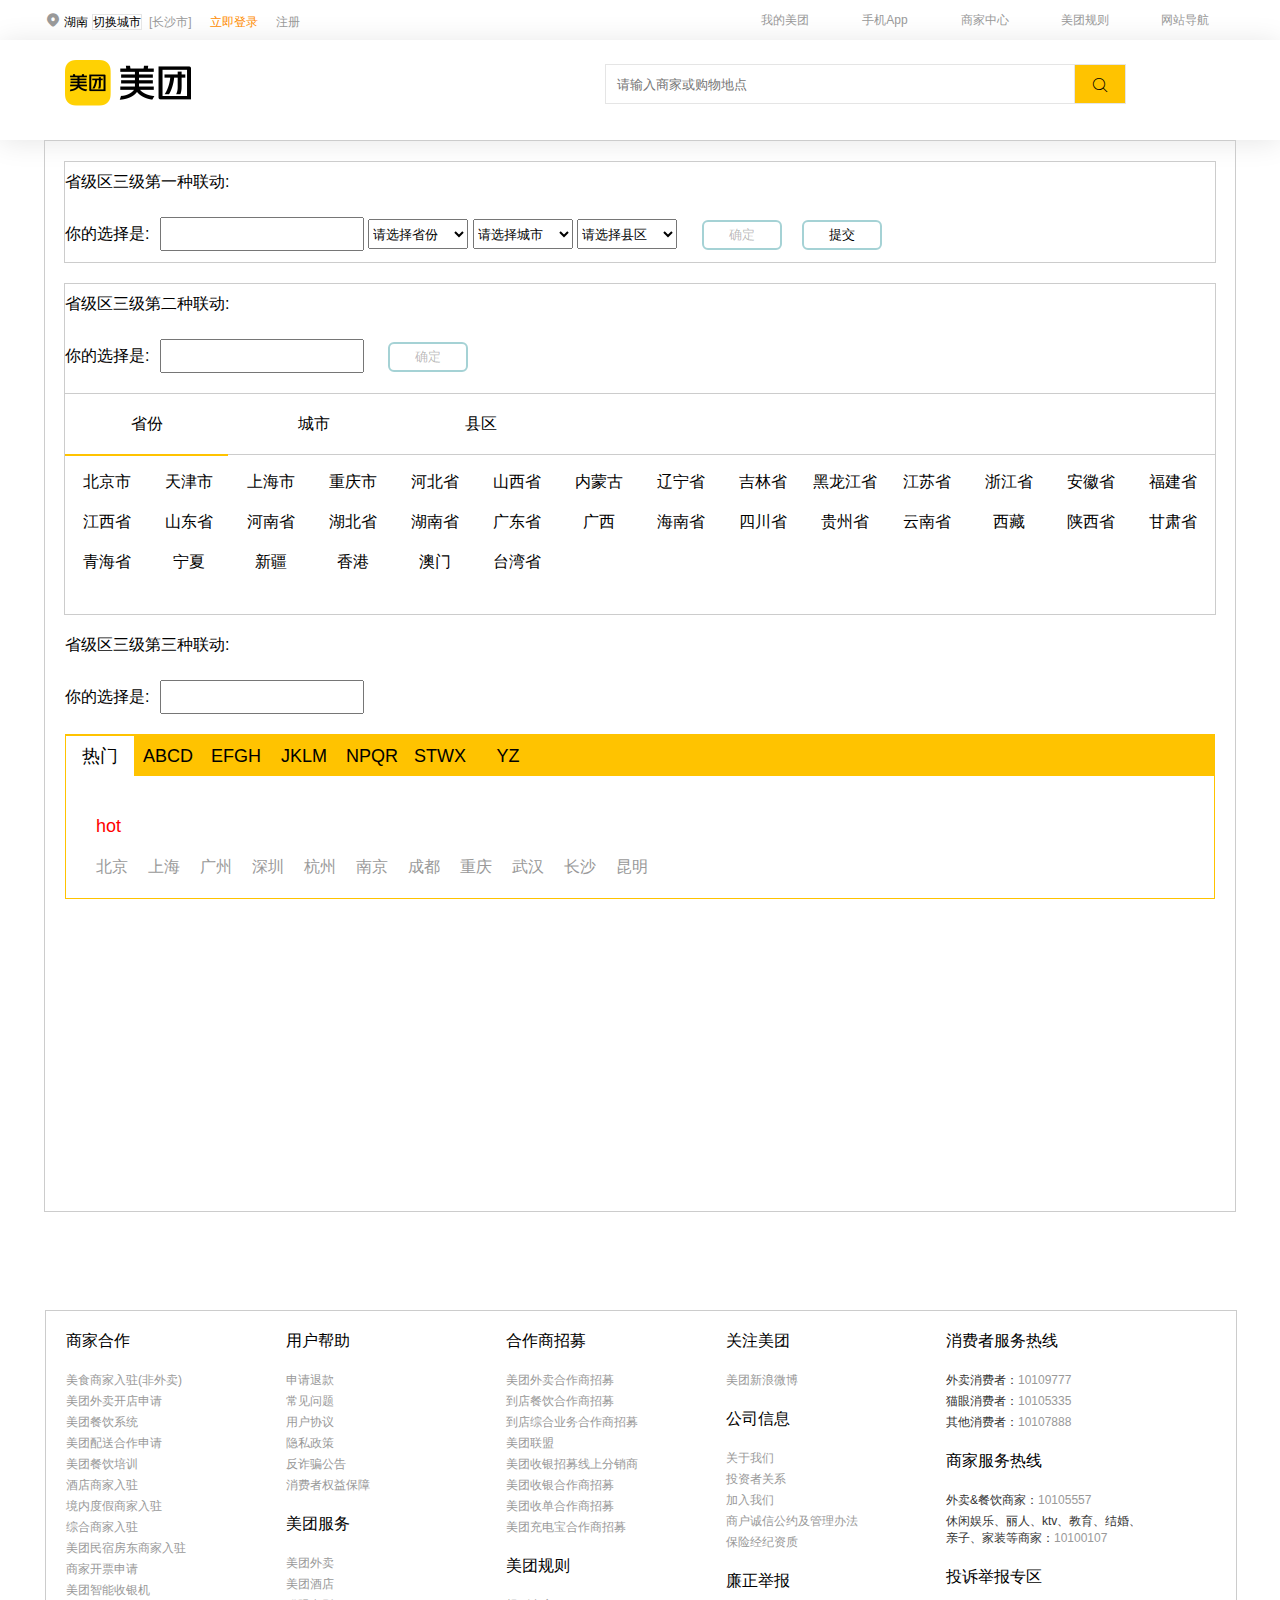
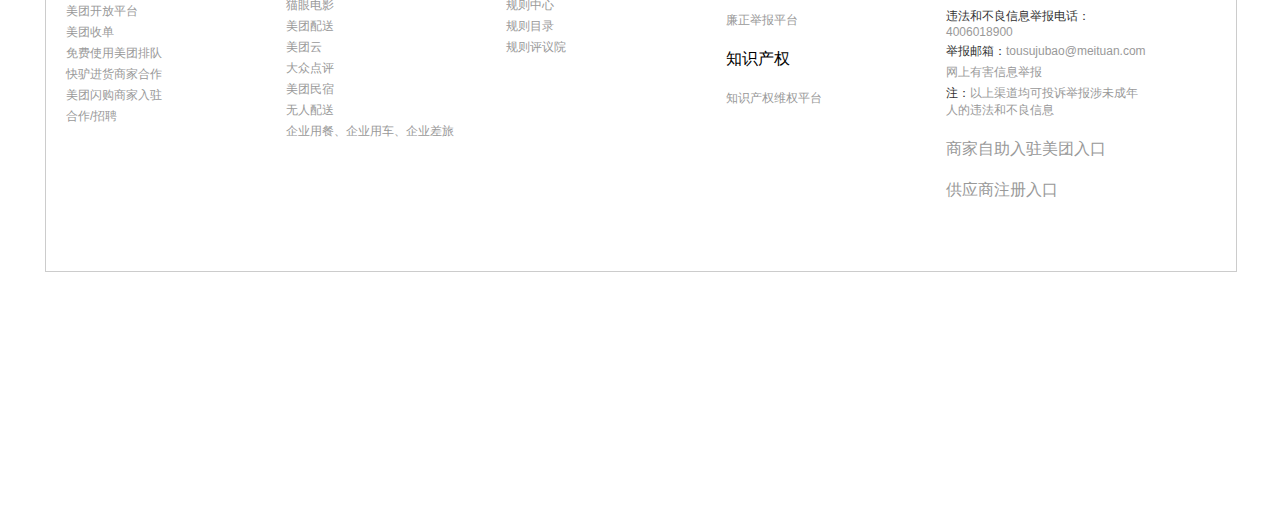
<file: city.html>
<!DOCTYPE html>
<html lang="en">
<head>
  <meta charset="UTF-8">
  <meta http-equiv="X-UA-Compatible" content="IE=edge">
  <meta name="viewport" content="width=device-width, initial-scale=1.0">
 <title>长沙美团网--长沙美食__酒店_团购_电影_吃喝玩乐</title>
 <meta name="keywords" content="长沙美团长沙美团网精选长沙美食餐厅,酒店预订,电影票,旅游景点,外卖订餐,长沙团购信息,您可查询商家评价店铺信息。长沙生活,下载美团官方APP ,吃喝玩乐1折起">
  <meta name="description" content="长沙美食">
<link rel="icon" type="image/icon" href="favicon.ico">

<link rel="stylesheet" href="css/city.css">
 <link rel="stylesheet" href="./css/base.css">
<link rel="stylesheet" href="./font/iconfont.css">





</head>
<body>
<!-- 导航栏 -->
<div class="nav">

	<div class="nav-center">
				 <div class="nav-center-left">
					 <span class="iconfont icon-xxx">&#xe8c4;</span>
					 <a href="javascript:;">湖南</a>
					 <a href="javascript:;">切换城市</a>
					 <a href="javascript:;">[长沙市]</a>
					 <a href="javascript:;">立即登录</a>
					 <a href="javascript:;">注册</a>
				 </div>
<div class="nav-cent-right">
	<ul id="dropdown">
	 <li><a href="javascript:;">网站导航</a>
		 <dl class="displaynone">
		 <dd>
				 <div>
						 酒店旅游
				 </div>
				 <span>国际机票</span>
				 <span>火车票</span>
				 <span>民宿</span>
				 <span>经济型酒店</span>
				 <span>主题酒店</span>
				 <span>商务酒店</span>
				 <span>公寓</span>
				 <span>豪华酒店</span>
				 <span>客栈</span>
				 <span>青年旅社</span>
				 <span>度假酒店</span>
				 <span>别墅</span>
				 <span>农家院</span>
		 </dd>
		 <dd>
				 <div>
						 吃美食
				 </div>
				 <span>烤鱼</span>
				 <span>特色小吃</span>
				 <span>烧烤</span>
				 <span>自助餐</span>
				 <span>火锅</span>
				 <span>代金券</span>
		 </dd>
		 <dd>
				 <div>
						 看电影
				 </div>	
				 <span>热映电影</span>
				 <span>热门影院</span>
				 <span>热映电影口碑</span>
				 <span>最受期待电影</span>
				 <span>国内票房榜</span>
				 <span>北美票房榜</span>
				 <span>电影排行榜</span>
		 </dd>
		 <dd>
				 <div>
						 手机应用
				 </div>
				 <span>
						 <img src="./images/meituan.png" alt="美团"/>
				 </span>
				 <span>
						 <img src="./images/waimai.png" alt="美团"/>
				 </span>
				 <span>
						 <img src="./images/162c3308d9622f6d9cfaa49e60be4dca8573.png" alt="美团"/>
				 </span>
				 <span>
						 <img src="./images/dianping.png" alt="美团"/>
				 </span>
				 <span>
						 <img src="./images/maoyan.png" alt="美团"/>
				 </span>
		 </dd>
 </dl>
	 </li>
	 
	 <li> <a href="javascript:;">美团规则</a>

		 <dl class="displaynone">
			 <dd>
					 <a href="#">规则中心</a>
			 </dd>
			 <dd>
					 <a href="#">规则目录</a>
			 </dd>
			 <dd>
					 <a href="#">规则评议院</a>
			 </dd>
	 </dl>
	 
	 </li>
	 
	 <li>  <a href="javascript:;">商家中心</a>
		 <dl class="displaynone">
			 <dd>
					 <a href="#">美团餐饮商户中心</a>
			 </dd>
			 <dd>
					 <a href="#">登录商家中心</a>
			 </dd>
			 <dd>
					 <a href="#">美团智能收银</a>
			 </dd>
			 <dd>
					 <a href="#">我想合作</a>
			 </dd>
			 <dd>
					 <a href="#">手机免费开店</a>
			 </dd>
			 <dd>
					 <a href="#">到店综合业务招募</a>
			 </dd>
			 <dd>
					 <a href="#">餐饮合作社招募</a>
			 </dd>
			 <dd>
					 <a href="#">商家申请开票</a>
			 </dd>
			 <dd>
					 <a href="#">免费合作美团排队</a>
			 </dd>
	 </dl>
	 </li>
	 <li>  <a href="javascript:;">手机App</a></li>
		
		<li> <a href="javascript:;">我的美团</a>
		 <dl class="displaynone">
			 <dd> <a href="javascript:;">我的订单</a></dd>
			 <dd> <a href="javascript:;">我的收藏</a></dd>
			 <dd> <a href="javascript:;">抵用卷</a></dd>
			 <dd> <a href="javascript:;">账号设置</a></dd> 
		 </dl>
		 
	 </li>
	
	</ul>
</div>
			 </div>
</div>
<!-- 头部搜索框 -->
<div class="header">
  <div class="header-center T8">
   <div class="header-center-left">
      <h1>
       <a href="index.html"><img src="./images/logo.png" alt="" title="美团购物"></a>
      </h1>
      
    </div>
   <div class="header-center-center">
     
       <input type="text"  placeholder="&nbsp&nbsp&nbsp请输入商家或购物地点" >
       <div>
       <span class="iconfont icon-xxx">&#xe651;</span>
       </div>
   
   </div>
  </div>
</div>

<!-- 城市选区 -->
 <div class="city">
      <div class="city-center T8">
           <div class="citybox1">
             <span>省级区三级第一种联动:</span>
             你的选择是: <input type="text" id="addr-show"> 
                  <!--省份选择-->
									<select id="prov" onchange="showCity(this)">
										<option value="">请选择省份</option>
								</select>
                   <select name="" id="city" onchange="showCountry(this)"><option>请选择城市</option></select> 
                   <select name="" id="country" onchange="selecCountry(this)"><option>请选择县区</option></select>
                   <button id="met1"  onClick="showAddr()">确定</button><button id="cityto">提交</button>
           </div>
           <div class="citybox2">
            <span>省级区三级第二种联动:</span>
            你的选择是: <input type="text" id="addr-show02"> 
                  <button class="met2">确定</button>
                  <ul id="title-wrap">
										<li value="0">省份</li>
                    <li value="1">城市</li>
                    <li value="2">县区</li>
									</ul>
                  
									<div id="show-panel">
                    <ul id="addr-wrap">
                    </ul>
                </div>
          </div>
          <div class="citybox3">
            <span>省级区三级第三种联动:</span>
           <label for="">你的选择是:</label> <input type="text"  id="addr-show03"> 
           <div id="data-wrap">
						<ul id="data-order">
								<li value='0'>热门</li>
								<li value='1'>ABCD</li>
								<li value='2'>EFGH</li>
								<li value='3'>JKLM</li>
								<li value='4'>NPQR</li>
								<li value='5'>STWX</li>
								<li value='6'>YZ</li>
						</ul>
						<div id="data-show">
								
						</div>
				</div>
          </div>
      </div>
 </div>

 <div class="foot">
	<div class="foot-center T8">
		<div class="foot-center-top">
			 
						 
						<div class="footer-column"><dl><dt>商家合作</dt><dd><a rel="nofollow" href="https://ecom.meituan.com/bizsettle/settle?utm_source=mt_C_my" target="_blank">美食商家入驻(非外卖)</a></dd><dd><a href="https://kd.meituan.com/" target="_blank">美团外卖开店申请</a></dd><dd><a href="https://rms.meituan.com" target="_blank">美团餐饮系统</a></dd><dd><a rel="nofollow" href="http://page.peisong.meituan.com/apply/join" target="_blank">美团配送合作申请</a></dd><dd><a href="https://xue.meituan.com/?from=mtpc" target="_blank">美团餐饮培训</a></dd><dd><a rel="nofollow" href="https://ruzhu.meituan.com/settle/hotel/propaganda.html" target="_blank">酒店商家入驻</a></dd><dd><a rel="nofollow" href="https://ruzhu.meituan.com/settle/trip/pc.html" target="_blank">境内度假商家入驻</a></dd><dd><a rel="nofollow" href="https://e.dianping.com/claimcpc/page/index?source=mt" target="_blank">综合商家入驻</a></dd><dd><a rel="nofollow" href="https://minsu.meituan.com/about/" target="_blank" class="link-instanted">美团民宿房东商家入驻</a></dd><dd><a href="http://pc.meituan.com/?activity_code=mtpcdb" target="_blank">商家开票申请</a></dd><dd><a rel="nofollow" href="https://h5.youzan.com/v2/feature/nALm22bkFF?dc_ps=2039811416638097413.200001" target="_blank">美团智能收银机</a></dd><dd><a rel="nofollow" href="https://developer.meituan.com/?from=mtpcsw" target="_blank">美团开放平台</a></dd><dd><a rel="nofollow" href="https://recommend-zc.meituan.com/opportunity?channel=1" target="_blank">美团收单</a></dd><dd><a rel="nofollow" href="https://paidui.meituan.com/?activity_code=167_00038050" target="_blank">免费使用美团排队</a></dd><dd><a rel="nofollow" href="https://i.meituan.com/awp/hfe/block/6c4bec785dce/11188/index.html" target="_blank">快驴进货商家合作</a></dd><dd><a rel="nofollow" href="https://shangou.meituan.com/joinin" target="_blank" class="link-instanted">美团闪购商家入驻</a><div></div></dd><dd><a rel="nofollow" href="https://123.meituan.com?source=mtwpc" target="_blank">合作/招聘</a></dd></dl></div>
					
			<div class="footer-column"><dl><dt>用户帮助</dt><dd><a rel="nofollow" href="http://www.meituan.com/help/selfservice" target="_blank">申请退款</a></dd><dd><a rel="nofollow" href="http://www.meituan.com/help/faq" target="_blank">常见问题</a></dd><dd><a rel="nofollow" href="https://rules-center.meituan.com/rules-detail/4" target="_blank">用户协议</a></dd><dd><a rel="nofollow" href="https://rules-center.meituan.com/rules-detail/2" target="_blank" class="link-instanted">隐私政策</a></dd><dd><a rel="nofollow" href="http://www.meituan.com/about/anticheat" target="_blank">反诈骗公告</a></dd><dd><a rel="nofollow" href="https://rules-center.meituan.com/customer-rights" target="_blank" class="link-instanted">消费者权益保障</a></dd></dl><dl><dt>美团服务</dt><dd><a href="http://waimai.meituan.com/" target="_blank">美团外卖</a></dd><dd><a href="http://hotel.meituan.com/" target="_blank">美团酒店</a></dd><dd><a href="http://maoyan.com/" target="_blank">猫眼电影</a></dd><dd><a href="https://peisong.meituan.com/" target="_blank">美团配送</a></dd><dd><a href="https://www.mtyun.com/" target="_blank">美团云</a></dd><dd><a href="http://www.dianping.com/" target="_blank">大众点评</a></dd><dd><a href="https://minsu.meituan.com/" target="_blank">美团民宿</a></dd><dd><a href="https://mad.meituan.com" target="_blank" class="link-instanted">无人配送</a></dd><dd><a href="https://em.meituan.com/#/" target="_blank">企业用餐、企业用车、企业差旅</a></dd></dl></div>
<div class="footer-column"><dl><dt>合作商招募</dt><dd><a rel="nofollow" href="https://mfe.waimai.meituan.com/mfepro/client-h5/#/login" target="_blank">美团外卖合作商招募</a></dd><dd><a rel="nofollow" href="https://daili.meituan.com/?comeFrom=mtwebBusinesscoopd" target="_blank">到店餐饮合作商招募</a></dd><dd><a rel="nofollow" href="https://daili.meituan.com/dz-zhaoshang" target="_blank" class="link-instanted">到店综合业务合作商招募</a></dd><dd><a rel="nofollow" href="http://union.meituan.com/" target="_blank">美团联盟</a></dd><dd><a rel="nofollow" href="https://wenjuan.meituan.com/survey/4332711" target="_blank" class="link-instanted">美团收银招募线上分销商</a></dd><dd><a rel="nofollow" href="https://agent.meituan.com/zhaoshang?partnerSource=3" target="_blank">美团收银合作商招募</a></dd><dd><a rel="nofollow" href="https://zf.meituan.com?partnerSource=3" target="_blank">美团收单合作商招募</a></dd><dd><a rel="nofollow" href="https://i.meituan.com/awp/hfe/block/index.html?cube_h=2b7f0b4afbea&amp;cube_i=97656" target="_blank">美团充电宝合作商招募</a></dd></dl><dl><dt>美团规则</dt><dd><a rel="nofollow" href="https://rules-center.meituan.com/" target="_blank">规则中心</a></dd><dd><a rel="nofollow" href="https://rules-center.meituan.com/rules" target="_blank">规则目录</a></dd><dd><a rel="nofollow" href="https://rules-center.meituan.com/advices" target="_blank">规则评议院</a></dd></dl></div>
	<div class="footer-column"><dl><dt>关注美团</dt><dd><a rel="nofollow" href="http://weibo.com/meituan" target="_blank">美团新浪微博</a></dd></dl><dl><dt>公司信息</dt><dd><a rel="nofollow" href="https://about.meituan.com/" target="_blank">关于我们</a></dd><dd><a rel="nofollow" href="https://about.meituan.com/investor.html" target="_blank">投资者关系</a></dd><dd><a rel="nofollow" href="http://zhaopin.meituan.com/" target="_blank">加入我们</a></dd><dd><a rel="nofollow" href="https://dpapp-appeal.meituan.com/#/shopCreditRegulationPC" target="_blank">商户诚信公约及管理办法</a></dd><dd><a rel="nofollow" href="https://i.meituan.com/awp/ffe/insurance-website/index.html#/" target="_blank">保险经纪资质</a></dd></dl><dl><dt>廉正举报</dt><dd><a rel="nofollow" href="https://jubao.meituan.com/app/home?source=1" target="_self">廉正举报平台</a></dd></dl><dl><dt>知识产权</dt><dd><a rel="nofollow" href="https://ipr.meituan.com?source=1" target="_blank">知识产权维权平台</a></dd></dl></div>
	<div class="footer-column"><dl><dt>消费者服务热线</dt><dd>外卖消费者：<a rel="nofollow" href="tel:10109777" target="_blank">10109777</a></dd><dd>猫眼消费者：<a rel="nofollow" href="tel:10105335" target="_blank">10105335</a></dd><dd>其他消费者：<a rel="nofollow" href="tel:10107888" target="_blank">10107888</a></dd></dl><dl><dt>商家服务热线</dt><dd>外卖&amp;餐饮商家：<a rel="nofollow" href="tel:10105557" target="_blank">10105557</a></dd><dd>休闲娱乐、丽人、ktv、教育、结婚、亲子、家装等商家：<a rel="nofollow" href="tel:10100107" target="_blank">10100107</a></dd></dl><dl><dt>投诉举报专区</dt><dd>违法和不良信息举报电话：<a rel="nofollow" href="tel:4006018900" target="_blank">4006018900</a></dd><dd>举报邮箱：<a rel="nofollow" href="mailto:tousujubao@meituan.com" target="_self">tousujubao@meituan.com</a></dd><dd><a rel="nofollow" href="https://www.12377.cn/" target="_blank">网上有害信息举报</a></dd><dd>注：<a rel="nofollow" href="" target="">以上渠道均可投诉举报涉未成年人的违法和不良信息</a></dd></dl><dl><dt><a rel="nofollow" href="https://ecom.meituan.com/bizsettle/settle/merchantsSettle" target="_blank" class="link-instanted">商家自助入驻美团入口</a></dt></dl><dl><dt><a rel="nofollow" href="https://isp.meituan.com/signup" target="_blank">供应商注册入口</a></dt></dl></div>
		
		</div>
	

	 
</div>
	
	
	</div>

 <script type="text/javascript">
	//将获取到的城市列表添加到页面中
	//获取cityto节点
	var cityto = document.getElementById('cityto');
	var addrshow = document.getElementById('addr-show');
	
	cityto.onclick=function(){
			//判断addrshow的值是不是空
			if(addrshow.value==""){ 
					alert('请先选择城市信息');
			}else{  
					//跳转页面
					window.location.href = "./index.html?city="+addrshow.value;
			}
	}
</script>
 
<script src="js/city.js"></script>

<script src="js/city02.js"></script>
<script src="js/test.js"></script>
<script src="js/test02.js"></script>
<script src="js/test03.js"></script>
</body>

  
  </html>
</file>
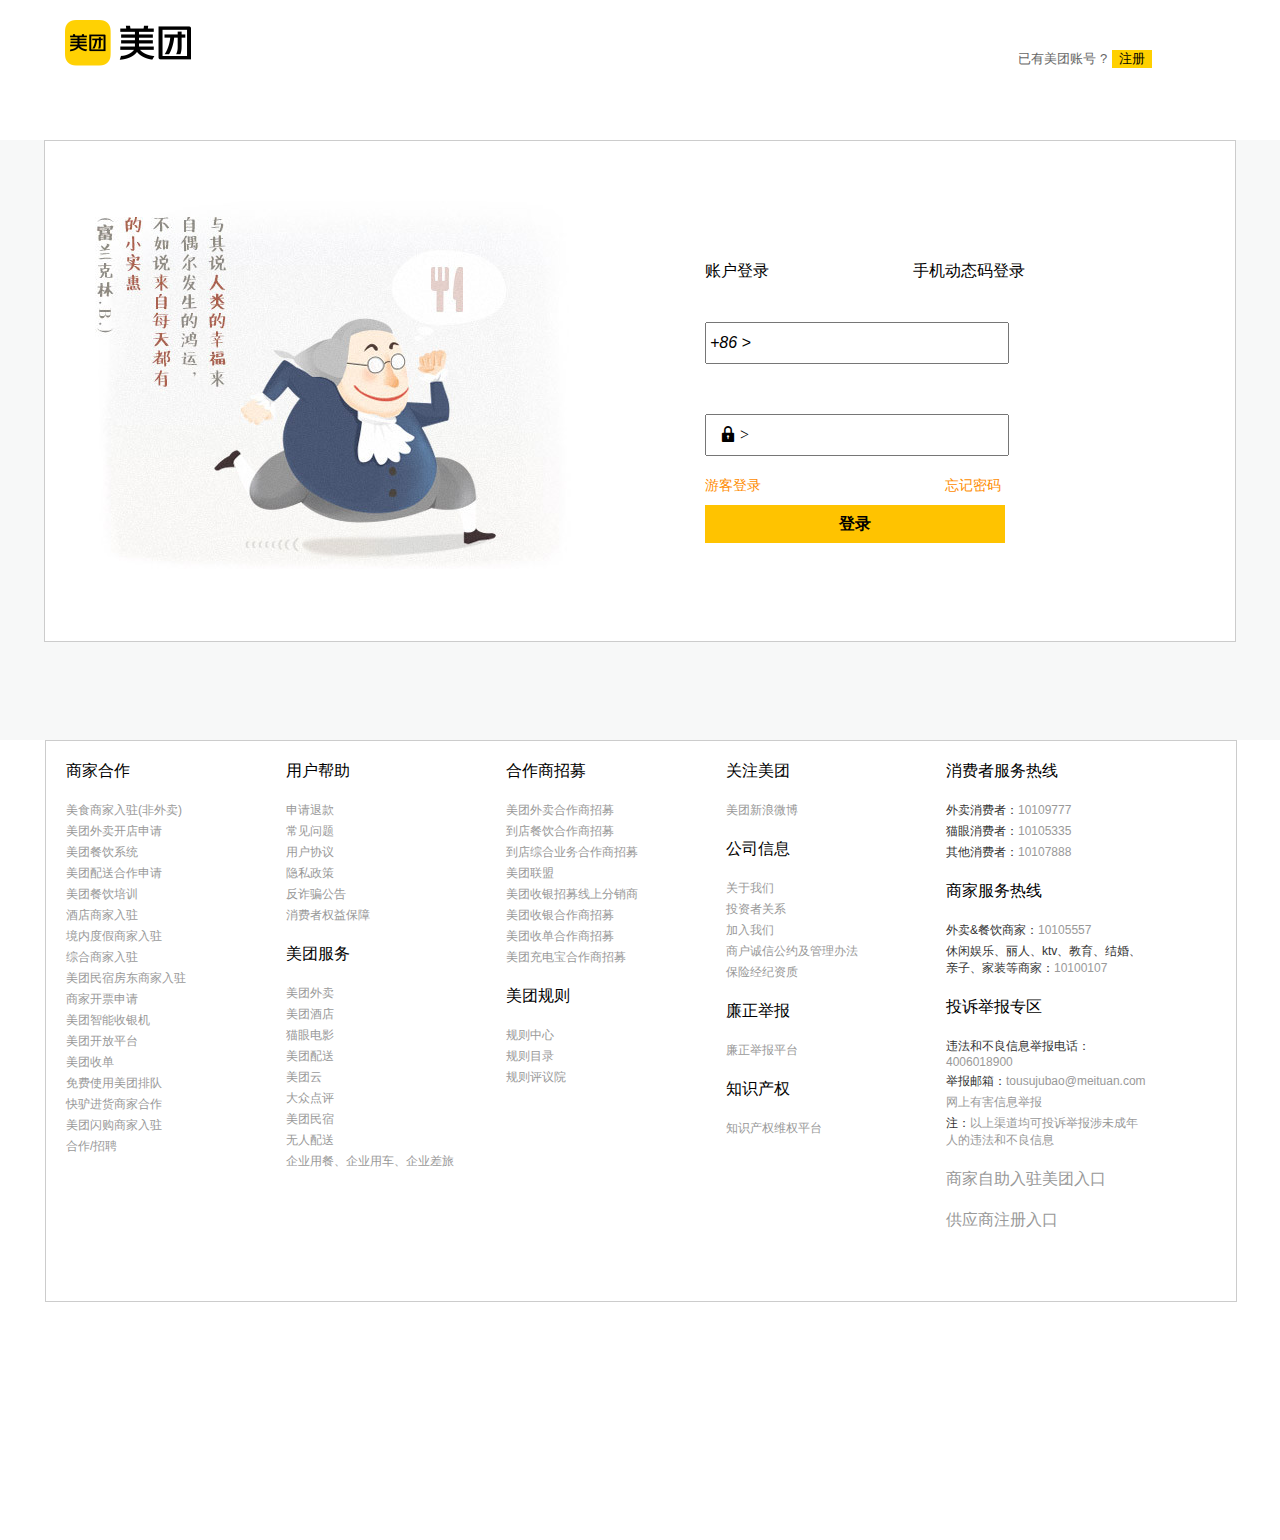
<file: login.html>
<!DOCTYPE html>
<html lang="en">
<head>
  <meta charset="UTF-8">
  <meta http-equiv="X-UA-Compatible" content="IE=edge">
  <meta name="viewport" content="width=device-width, initial-scale=1.0">
 <title>长沙美团网--长沙美食__酒店_团购_电影_吃喝玩乐</title>
 <meta name="keywords" content="长沙美团长沙美团网精选长沙美食餐厅,酒店预订,电影票,旅游景点,外卖订餐,长沙团购信息,您可查询商家评价店铺信息。长沙生活,下载美团官方APP ,吃喝玩乐1折起">
  <meta name="description" content="长沙美食">
 <link rel="stylesheet" href="font4/iconfont.css">
 <link rel="stylesheet" href="font3/iconfont.css">
 <link rel="stylesheet" href="./css/base.css">
 
<link rel="stylesheet" href="./css/login.css">
<script src="js/login.js"></script>




</head>


<body>

     <!-- 搜索栏 -->

    <div class="header">
      
      <div class="header-center T8">
       <div class="header-center-left">
          <h1>
           <a href="index.html"><img src="./images/logo.png" alt="" title="美团购物"></a>
          </h1>
          
        </div>
       <div class="header-center-center">
         <div>
          <span style="color:#666">已有美团账号 ?</span>
          <span style="background-color:#FFD000;"> <a href="./register.html" style="color:#000">注册</a> </span>
         </div>
        
       
       </div>
      </div>
    </div>
     <!-- 注册栏  -->
   <div class="main">
       <div class="main-center T8">
              <div class="main-left">

              
              </div>
              <div class="main-right">
                <div class="mr-top"><span>账户登录</span>
                  <span>手机动态码登录</span></div>
               
                  <div class="mr-main">

                    <i>+86 ></i>
                 
                  <input type="text" id="username">
                  <span class="display-none">
                    请输入注册过的手机号码
                  </span>
                 
                
                  <i class="iconfont icon-xxx">&#xe617; ></i>
                  <input type="text" id="MyPassword">
                  <span class="display-none">
                    请输入注册过的手机号码
                  </span>
                 

                 </div>
                 <a href="./index.html" class="a1">游客登录</a>
                 <a href="#" class="a2">忘记密码</a>
                 
                 <div class="mr-bottom" style="font-weight:700">登录</div>
                  
              </div>
       </div>
   </div>
  <!-- 底部 -->
   <div class="foot">
    <div class="foot-center T8">
      <div class="foot-center-top">
         
               
              <div class="footer-column"><dl><dt>商家合作</dt><dd><a rel="nofollow" href="https://ecom.meituan.com/bizsettle/settle?utm_source=mt_C_my" target="_blank">美食商家入驻(非外卖)</a></dd><dd><a href="https://kd.meituan.com/" target="_blank">美团外卖开店申请</a></dd><dd><a href="https://rms.meituan.com" target="_blank">美团餐饮系统</a></dd><dd><a rel="nofollow" href="http://page.peisong.meituan.com/apply/join" target="_blank">美团配送合作申请</a></dd><dd><a href="https://xue.meituan.com/?from=mtpc" target="_blank">美团餐饮培训</a></dd><dd><a rel="nofollow" href="https://ruzhu.meituan.com/settle/hotel/propaganda.html" target="_blank">酒店商家入驻</a></dd><dd><a rel="nofollow" href="https://ruzhu.meituan.com/settle/trip/pc.html" target="_blank">境内度假商家入驻</a></dd><dd><a rel="nofollow" href="https://e.dianping.com/claimcpc/page/index?source=mt" target="_blank">综合商家入驻</a></dd><dd><a rel="nofollow" href="https://minsu.meituan.com/about/" target="_blank" class="link-instanted">美团民宿房东商家入驻</a></dd><dd><a href="http://pc.meituan.com/?activity_code=mtpcdb" target="_blank">商家开票申请</a></dd><dd><a rel="nofollow" href="https://h5.youzan.com/v2/feature/nALm22bkFF?dc_ps=2039811416638097413.200001" target="_blank">美团智能收银机</a></dd><dd><a rel="nofollow" href="https://developer.meituan.com/?from=mtpcsw" target="_blank">美团开放平台</a></dd><dd><a rel="nofollow" href="https://recommend-zc.meituan.com/opportunity?channel=1" target="_blank">美团收单</a></dd><dd><a rel="nofollow" href="https://paidui.meituan.com/?activity_code=167_00038050" target="_blank">免费使用美团排队</a></dd><dd><a rel="nofollow" href="https://i.meituan.com/awp/hfe/block/6c4bec785dce/11188/index.html" target="_blank">快驴进货商家合作</a></dd><dd><a rel="nofollow" href="https://shangou.meituan.com/joinin" target="_blank" class="link-instanted">美团闪购商家入驻</a><div></div></dd><dd><a rel="nofollow" href="https://123.meituan.com?source=mtwpc" target="_blank">合作/招聘</a></dd></dl></div>
            
        <div class="footer-column"><dl><dt>用户帮助</dt><dd><a rel="nofollow" href="http://www.meituan.com/help/selfservice" target="_blank">申请退款</a></dd><dd><a rel="nofollow" href="http://www.meituan.com/help/faq" target="_blank">常见问题</a></dd><dd><a rel="nofollow" href="https://rules-center.meituan.com/rules-detail/4" target="_blank">用户协议</a></dd><dd><a rel="nofollow" href="https://rules-center.meituan.com/rules-detail/2" target="_blank" class="link-instanted">隐私政策</a></dd><dd><a rel="nofollow" href="http://www.meituan.com/about/anticheat" target="_blank">反诈骗公告</a></dd><dd><a rel="nofollow" href="https://rules-center.meituan.com/customer-rights" target="_blank" class="link-instanted">消费者权益保障</a></dd></dl><dl><dt>美团服务</dt><dd><a href="http://waimai.meituan.com/" target="_blank">美团外卖</a></dd><dd><a href="http://hotel.meituan.com/" target="_blank">美团酒店</a></dd><dd><a href="http://maoyan.com/" target="_blank">猫眼电影</a></dd><dd><a href="https://peisong.meituan.com/" target="_blank">美团配送</a></dd><dd><a href="https://www.mtyun.com/" target="_blank">美团云</a></dd><dd><a href="http://www.dianping.com/" target="_blank">大众点评</a></dd><dd><a href="https://minsu.meituan.com/" target="_blank">美团民宿</a></dd><dd><a href="https://mad.meituan.com" target="_blank" class="link-instanted">无人配送</a></dd><dd><a href="https://em.meituan.com/#/" target="_blank">企业用餐、企业用车、企业差旅</a></dd></dl></div>
  <div class="footer-column"><dl><dt>合作商招募</dt><dd><a rel="nofollow" href="https://mfe.waimai.meituan.com/mfepro/client-h5/#/login" target="_blank">美团外卖合作商招募</a></dd><dd><a rel="nofollow" href="https://daili.meituan.com/?comeFrom=mtwebBusinesscoopd" target="_blank">到店餐饮合作商招募</a></dd><dd><a rel="nofollow" href="https://daili.meituan.com/dz-zhaoshang" target="_blank" class="link-instanted">到店综合业务合作商招募</a></dd><dd><a rel="nofollow" href="http://union.meituan.com/" target="_blank">美团联盟</a></dd><dd><a rel="nofollow" href="https://wenjuan.meituan.com/survey/4332711" target="_blank" class="link-instanted">美团收银招募线上分销商</a></dd><dd><a rel="nofollow" href="https://agent.meituan.com/zhaoshang?partnerSource=3" target="_blank">美团收银合作商招募</a></dd><dd><a rel="nofollow" href="https://zf.meituan.com?partnerSource=3" target="_blank">美团收单合作商招募</a></dd><dd><a rel="nofollow" href="https://i.meituan.com/awp/hfe/block/index.html?cube_h=2b7f0b4afbea&amp;cube_i=97656" target="_blank">美团充电宝合作商招募</a></dd></dl><dl><dt>美团规则</dt><dd><a rel="nofollow" href="https://rules-center.meituan.com/" target="_blank">规则中心</a></dd><dd><a rel="nofollow" href="https://rules-center.meituan.com/rules" target="_blank">规则目录</a></dd><dd><a rel="nofollow" href="https://rules-center.meituan.com/advices" target="_blank">规则评议院</a></dd></dl></div>
    <div class="footer-column"><dl><dt>关注美团</dt><dd><a rel="nofollow" href="http://weibo.com/meituan" target="_blank">美团新浪微博</a></dd></dl><dl><dt>公司信息</dt><dd><a rel="nofollow" href="https://about.meituan.com/" target="_blank">关于我们</a></dd><dd><a rel="nofollow" href="https://about.meituan.com/investor.html" target="_blank">投资者关系</a></dd><dd><a rel="nofollow" href="http://zhaopin.meituan.com/" target="_blank">加入我们</a></dd><dd><a rel="nofollow" href="https://dpapp-appeal.meituan.com/#/shopCreditRegulationPC" target="_blank">商户诚信公约及管理办法</a></dd><dd><a rel="nofollow" href="https://i.meituan.com/awp/ffe/insurance-website/index.html#/" target="_blank">保险经纪资质</a></dd></dl><dl><dt>廉正举报</dt><dd><a rel="nofollow" href="https://jubao.meituan.com/app/home?source=1" target="_self">廉正举报平台</a></dd></dl><dl><dt>知识产权</dt><dd><a rel="nofollow" href="https://ipr.meituan.com?source=1" target="_blank">知识产权维权平台</a></dd></dl></div>
    <div class="footer-column"><dl><dt>消费者服务热线</dt><dd>外卖消费者：<a rel="nofollow" href="tel:10109777" target="_blank">10109777</a></dd><dd>猫眼消费者：<a rel="nofollow" href="tel:10105335" target="_blank">10105335</a></dd><dd>其他消费者：<a rel="nofollow" href="tel:10107888" target="_blank">10107888</a></dd></dl><dl><dt>商家服务热线</dt><dd>外卖&amp;餐饮商家：<a rel="nofollow" href="tel:10105557" target="_blank">10105557</a></dd><dd>休闲娱乐、丽人、ktv、教育、结婚、亲子、家装等商家：<a rel="nofollow" href="tel:10100107" target="_blank">10100107</a></dd></dl><dl><dt>投诉举报专区</dt><dd>违法和不良信息举报电话：<a rel="nofollow" href="tel:4006018900" target="_blank">4006018900</a></dd><dd>举报邮箱：<a rel="nofollow" href="mailto:tousujubao@meituan.com" target="_self">tousujubao@meituan.com</a></dd><dd><a rel="nofollow" href="https://www.12377.cn/" target="_blank">网上有害信息举报</a></dd><dd>注：<a rel="nofollow" href="" target="">以上渠道均可投诉举报涉未成年人的违法和不良信息</a></dd></dl><dl><dt><a rel="nofollow" href="https://ecom.meituan.com/bizsettle/settle/merchantsSettle" target="_blank" class="link-instanted">商家自助入驻美团入口</a></dt></dl><dl><dt><a rel="nofollow" href="https://isp.meituan.com/signup" target="_blank">供应商注册入口</a></dt></dl></div>
      
      </div>
  
    
    </div>
  </div>
   <!-- <script>
     var UserName=document.querySelector("#username")
     var denglu=document.querySelector(".mr-bottom")
     denglu.onclick=function(){

     }

   </script> -->
</body>

  
  </html>
</file>
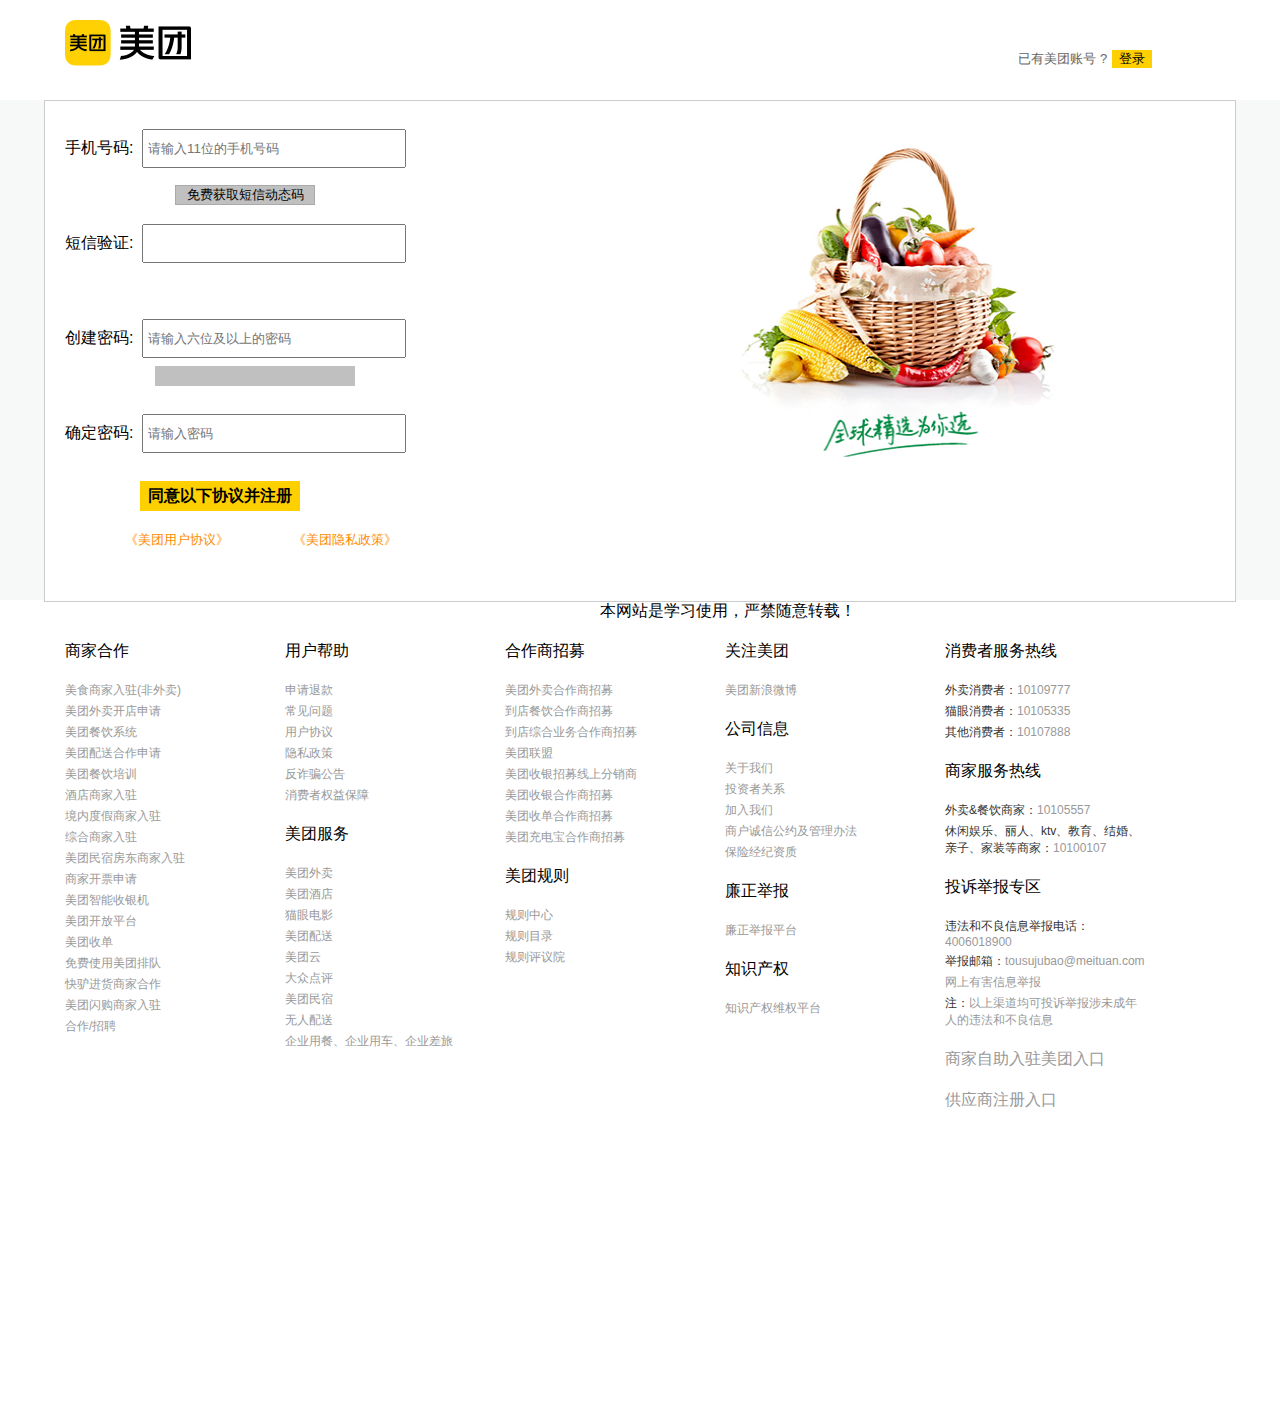
<file: register.html>
<!DOCTYPE html>
<html lang="en">
<head>
  <meta charset="UTF-8">
  <meta http-equiv="X-UA-Compatible" content="IE=edge">
  <meta name="viewport" content="width=device-width, initial-scale=1.0">
 <title>长沙美团网--长沙美食__酒店_团购_电影_吃喝玩乐</title>
 <meta name="keywords" content="长沙美团长沙美团网精选长沙美食餐厅,酒店预订,电影票,旅游景点,外卖订餐,长沙团购信息,您可查询商家评价店铺信息。长沙生活,下载美团官方APP ,吃喝玩乐1折起">
  <meta name="description" content="长沙美食">
 <link rel="stylesheet" href="font3/iconfont.css">
 <link rel="stylesheet" href="./css/base.css">

<link rel="stylesheet" href="./css/register.css">
<script src="js/register.js"></script>

  


</head>


<body>

     <!-- 搜索栏 -->

    <div class="header">
      <div class="header-center T8">
       <div class="header-center-left">
          <h1>
           <a href="index.html"><img src="./images/logo.png" alt="" title="美团购物"></a>
          </h1>
          
        </div>
       <div class="header-center-center">
         <div>
          <span style="color:#666">已有美团账号 ?</span>
          <span style="background-color:#FFD000;"><a href="./login.html" style="color:#000">登录</a> </span>
         </div>
        
       
       </div>
      </div>
    </div>
     <!-- 注册栏  -->
    <div class="register">
       <div class="register-main">
         <div class="register-main-left">
          手机号码: &nbsp<input type="text" name="phone" placeholder=" 请输入11位的手机号码">
          <span class="display-none">

          </span>
               <button>免费获取短信动态码</button> 
               <span class="display-none">
                     <i></i>
              </span>
              <br>
          短信验证: &nbsp<input type="text" id="code">
          <span class="display-none">
            
               <i></i>
          </span>
          <br>
          创建密码: &nbsp<input type="text" placeholder=" 请输入六位及以上的密码" id="password">
          <div class="tips">
            <b></b>
            <b></b>
            <b></b>
            <b></b>
          </div>
          <br>
          确定密码: &nbsp<input type="text" placeholder=" 请输入密码" id="password2">
          <span class="display-none">
           <i></i>
          </span>
          <br>
          <div class="agreement" style="cursor: pointer;">同意以下协议并注册</div>
         <a href="">《美团用户协议》</a> <a href="">《美团隐私政策》</a>
         
         </div>
       <div class="register-main-right">
          <img src="./images/register.png" alt="">
       </div>

       </div>

    </div>
      <span class="tishi">本网站是学习使用，严禁随意转载！</span>
    	<!--foot底部-->
		<div class="foot">
			<div class="foot-center T8">
				<div class="foot-center-top">
					 
								 
								<div class="footer-column"><dl><dt>商家合作</dt><dd><a rel="nofollow" href="https://ecom.meituan.com/bizsettle/settle?utm_source=mt_C_my" target="_blank">美食商家入驻(非外卖)</a></dd><dd><a href="https://kd.meituan.com/" target="_blank">美团外卖开店申请</a></dd><dd><a href="https://rms.meituan.com" target="_blank">美团餐饮系统</a></dd><dd><a rel="nofollow" href="http://page.peisong.meituan.com/apply/join" target="_blank">美团配送合作申请</a></dd><dd><a href="https://xue.meituan.com/?from=mtpc" target="_blank">美团餐饮培训</a></dd><dd><a rel="nofollow" href="https://ruzhu.meituan.com/settle/hotel/propaganda.html" target="_blank">酒店商家入驻</a></dd><dd><a rel="nofollow" href="https://ruzhu.meituan.com/settle/trip/pc.html" target="_blank">境内度假商家入驻</a></dd><dd><a rel="nofollow" href="https://e.dianping.com/claimcpc/page/index?source=mt" target="_blank">综合商家入驻</a></dd><dd><a rel="nofollow" href="https://minsu.meituan.com/about/" target="_blank" class="link-instanted">美团民宿房东商家入驻</a></dd><dd><a href="http://pc.meituan.com/?activity_code=mtpcdb" target="_blank">商家开票申请</a></dd><dd><a rel="nofollow" href="https://h5.youzan.com/v2/feature/nALm22bkFF?dc_ps=2039811416638097413.200001" target="_blank">美团智能收银机</a></dd><dd><a rel="nofollow" href="https://developer.meituan.com/?from=mtpcsw" target="_blank">美团开放平台</a></dd><dd><a rel="nofollow" href="https://recommend-zc.meituan.com/opportunity?channel=1" target="_blank">美团收单</a></dd><dd><a rel="nofollow" href="https://paidui.meituan.com/?activity_code=167_00038050" target="_blank">免费使用美团排队</a></dd><dd><a rel="nofollow" href="https://i.meituan.com/awp/hfe/block/6c4bec785dce/11188/index.html" target="_blank">快驴进货商家合作</a></dd><dd><a rel="nofollow" href="https://shangou.meituan.com/joinin" target="_blank" class="link-instanted">美团闪购商家入驻</a><div></div></dd><dd><a rel="nofollow" href="https://123.meituan.com?source=mtwpc" target="_blank">合作/招聘</a></dd></dl></div>
							
					<div class="footer-column"><dl><dt>用户帮助</dt><dd><a rel="nofollow" href="http://www.meituan.com/help/selfservice" target="_blank">申请退款</a></dd><dd><a rel="nofollow" href="http://www.meituan.com/help/faq" target="_blank">常见问题</a></dd><dd><a rel="nofollow" href="https://rules-center.meituan.com/rules-detail/4" target="_blank">用户协议</a></dd><dd><a rel="nofollow" href="https://rules-center.meituan.com/rules-detail/2" target="_blank" class="link-instanted">隐私政策</a></dd><dd><a rel="nofollow" href="http://www.meituan.com/about/anticheat" target="_blank">反诈骗公告</a></dd><dd><a rel="nofollow" href="https://rules-center.meituan.com/customer-rights" target="_blank" class="link-instanted">消费者权益保障</a></dd></dl><dl><dt>美团服务</dt><dd><a href="http://waimai.meituan.com/" target="_blank">美团外卖</a></dd><dd><a href="http://hotel.meituan.com/" target="_blank">美团酒店</a></dd><dd><a href="http://maoyan.com/" target="_blank">猫眼电影</a></dd><dd><a href="https://peisong.meituan.com/" target="_blank">美团配送</a></dd><dd><a href="https://www.mtyun.com/" target="_blank">美团云</a></dd><dd><a href="http://www.dianping.com/" target="_blank">大众点评</a></dd><dd><a href="https://minsu.meituan.com/" target="_blank">美团民宿</a></dd><dd><a href="https://mad.meituan.com" target="_blank" class="link-instanted">无人配送</a></dd><dd><a href="https://em.meituan.com/#/" target="_blank">企业用餐、企业用车、企业差旅</a></dd></dl></div>
		<div class="footer-column"><dl><dt>合作商招募</dt><dd><a rel="nofollow" href="https://mfe.waimai.meituan.com/mfepro/client-h5/#/login" target="_blank">美团外卖合作商招募</a></dd><dd><a rel="nofollow" href="https://daili.meituan.com/?comeFrom=mtwebBusinesscoopd" target="_blank">到店餐饮合作商招募</a></dd><dd><a rel="nofollow" href="https://daili.meituan.com/dz-zhaoshang" target="_blank" class="link-instanted">到店综合业务合作商招募</a></dd><dd><a rel="nofollow" href="http://union.meituan.com/" target="_blank">美团联盟</a></dd><dd><a rel="nofollow" href="https://wenjuan.meituan.com/survey/4332711" target="_blank" class="link-instanted">美团收银招募线上分销商</a></dd><dd><a rel="nofollow" href="https://agent.meituan.com/zhaoshang?partnerSource=3" target="_blank">美团收银合作商招募</a></dd><dd><a rel="nofollow" href="https://zf.meituan.com?partnerSource=3" target="_blank">美团收单合作商招募</a></dd><dd><a rel="nofollow" href="https://i.meituan.com/awp/hfe/block/index.html?cube_h=2b7f0b4afbea&amp;cube_i=97656" target="_blank">美团充电宝合作商招募</a></dd></dl><dl><dt>美团规则</dt><dd><a rel="nofollow" href="https://rules-center.meituan.com/" target="_blank">规则中心</a></dd><dd><a rel="nofollow" href="https://rules-center.meituan.com/rules" target="_blank">规则目录</a></dd><dd><a rel="nofollow" href="https://rules-center.meituan.com/advices" target="_blank">规则评议院</a></dd></dl></div>
			<div class="footer-column"><dl><dt>关注美团</dt><dd><a rel="nofollow" href="http://weibo.com/meituan" target="_blank">美团新浪微博</a></dd></dl><dl><dt>公司信息</dt><dd><a rel="nofollow" href="https://about.meituan.com/" target="_blank">关于我们</a></dd><dd><a rel="nofollow" href="https://about.meituan.com/investor.html" target="_blank">投资者关系</a></dd><dd><a rel="nofollow" href="http://zhaopin.meituan.com/" target="_blank">加入我们</a></dd><dd><a rel="nofollow" href="https://dpapp-appeal.meituan.com/#/shopCreditRegulationPC" target="_blank">商户诚信公约及管理办法</a></dd><dd><a rel="nofollow" href="https://i.meituan.com/awp/ffe/insurance-website/index.html#/" target="_blank">保险经纪资质</a></dd></dl><dl><dt>廉正举报</dt><dd><a rel="nofollow" href="https://jubao.meituan.com/app/home?source=1" target="_self">廉正举报平台</a></dd></dl><dl><dt>知识产权</dt><dd><a rel="nofollow" href="https://ipr.meituan.com?source=1" target="_blank">知识产权维权平台</a></dd></dl></div>
			<div class="footer-column"><dl><dt>消费者服务热线</dt><dd>外卖消费者：<a rel="nofollow" href="tel:10109777" target="_blank">10109777</a></dd><dd>猫眼消费者：<a rel="nofollow" href="tel:10105335" target="_blank">10105335</a></dd><dd>其他消费者：<a rel="nofollow" href="tel:10107888" target="_blank">10107888</a></dd></dl><dl><dt>商家服务热线</dt><dd>外卖&amp;餐饮商家：<a rel="nofollow" href="tel:10105557" target="_blank">10105557</a></dd><dd>休闲娱乐、丽人、ktv、教育、结婚、亲子、家装等商家：<a rel="nofollow" href="tel:10100107" target="_blank">10100107</a></dd></dl><dl><dt>投诉举报专区</dt><dd>违法和不良信息举报电话：<a rel="nofollow" href="tel:4006018900" target="_blank">4006018900</a></dd><dd>举报邮箱：<a rel="nofollow" href="mailto:tousujubao@meituan.com" target="_self">tousujubao@meituan.com</a></dd><dd><a rel="nofollow" href="https://www.12377.cn/" target="_blank">网上有害信息举报</a></dd><dd>注：<a rel="nofollow" href="" target="">以上渠道均可投诉举报涉未成年人的违法和不良信息</a></dd></dl><dl><dt><a rel="nofollow" href="https://ecom.meituan.com/bizsettle/settle/merchantsSettle" target="_blank" class="link-instanted">商家自助入驻美团入口</a></dt></dl><dl><dt><a rel="nofollow" href="https://isp.meituan.com/signup" target="_blank">供应商注册入口</a></dt></dl></div>
				
				</div>
		
			
			</div>
		</div>
    
</body>

  
  </html>
</file>
<file: css/city.css>
.nav{
  width:100%;
  height:40px;
 

 
}
.nav-center{
  width:1190px;
  height:40px;
  margin:0 auto;
}
.nav-center-left{
  width:400px;
  height:40px;
  font-size:12px;
  color:#999;
  line-height: 40px;
  float: left;
}
.nav-center-left a:nth-child(2){
   color:#000;
}
.nav-center-left a:nth-child(3){
  color:#000;
  border:1px solid #E5E5E5
}

.nav-center-left a:nth-child(4){
  color:#999;
  margin:0 0 0 4px;
}
.nav-center-left a:nth-child(5){
 padding:0px 15px;
 color:#Fe8c00;
}
.nav-center-left a:nth-child(6){
  color:#999; 
} 
.nav-cent-right{

  width:550px;
  height:40px;
  float:right;
  font-size:12px;
  color:#999;
  line-height: 40px;
  position: relative;
  
  
}
#dropdown li {

  width: 100px;
  height: 40px;
  float:right;
  display: block;
  text-align: center;
  position: relative;

}
#dropdown li a{
    width: 100px;
    height: 40px;
    float:left;
    display: block;
   
}
#dropdown li:nth-child(1) dl{
width:1190px;
height:270px;
border: 1px solid #ccc;
border-top:none;
position: absolute;
top:40px;
left:-1090px;
}
#dropdown li:nth-child(1) dl div{
  margin-top: 30px;
}

#dropdown li:nth-child(1) dl dd span:hover{
      color: #fe8c00;
}
#dropdown li:nth-child(1) dl dd:nth-child(1){
     width:260px;
     height:250px;

     float: left;
}
#dropdown li:nth-child(1) dl dd:nth-child(1) span{
  width:80px;
  height:25px;
  display:block;
  line-height:25px;
  margin-top: 10px;
  margin-left:4px;
  float: left;
  
}
#dropdown li:nth-child(1) dl dd:nth-child(2){
  width:200px;
  height:250px;
 
  float: left;
}
#dropdown li:nth-child(1) dl dd:nth-child(2) span{
  width:100px;
  height:25px;
  display:block;
  line-height:25px;
  margin-top: 10px;
  float: left;
  
}
#dropdown li:nth-child(1) dl dd:nth-child(3){
  width:200px;
  height:250px;

  float: left;
}
#dropdown li:nth-child(1) dl dd:nth-child(3) span{
  width:100px;
  height:25px;
  display:block;
 
  margin-top: 10px;
  float: left;
  line-height:25px;
  
}
#dropdown li:nth-child(1) dl dd:nth-child(4){
  width:530px;
  height:250px;
  float: left;
}
#dropdown li:nth-child(1) dl dd:nth-child(4) span{
  width:60px;
  height:40px;

  display:block;
  
  /* margin-top:40px; */
  float: left;
  margin: 40px 20px;
  
}
#dropdown li:nth-child(1) dl dd:nth-child(4) span img{
  width: 100%;
  height:100%;
}
#dropdown li:nth-child(2) dl{
  /* display:block; */
  width: 100px;
  height:120px;
 border: 1px solid #ccc;
 border-top:none;
 position: absolute;
  top:40px;
left:-1px;

}
#dropdown li:nth-child(5) dl{
  /* display:block; */
  width: 100px;
  height:160px;
 border: 1px solid #ccc;
 border-top:none;
 position: absolute;
  top:40px;
left:-1px;

}
#dropdown li:nth-child(3) dl
{
  width: 100px;
  height:365px;
 border: 1px solid #ccc;
 border-top:none;
 position: absolute;
  top:40px;
  left:-1px;
 
}
 .displaynone {
  display: none;
}
/* 下拉显示 */
#dropdown .show .displaynone {
  display: block;
  background-color: #fff;
  /* position: absolute; */
  z-index: 5;
}
#dropdown .show:hover {
  border-bottom:1px solid #ccc;
  border: 1px solid #ccc;
  /* color: #fe8c00; */

}
/* #dropdown .show a:hover {
  color: #fe8c00;
}  */

.header{
  width: 100%;
  height:100px;
  box-shadow: 0 2px 27px 0 rgb(0 0 0 / 10%);

}
.header-center-left{
  width:490px; 
  height:100px;
  float: left;
 
}

.header-center-left h1 a img{
	width:126px;
	height: 46px;
	padding:20px;
}
.header-center-center{
	 padding-top:24px;
	width:500px;
	height:38px;
	float:left;
	position:relative;
  margin-left:70px;
}
.header-center-center input{
	
	width:468px;
	height:38px;
	border-right:none ;
	border:1px solid #E5E5E5;
	outline:none;
	
}
.header-center-center div{
	position:absolute;
	width:50px;
	height:38px;
	left:469px;
	background-color: #FFC300;
	top:24px;
	border:1px solid #E5E5E5;

}
.header-center-center div span{
	  display:block;
	  padding-top:12px;
		text-align: center;
	
}
/* 城市地区 */

.city{
  width: 100%;
  height:1170px;
}
.city-center{
  height:1070px;

  border:1px solid #ccc;
}
.city .city-center .citybox1{
  width:1150px;
  height:100px;
  border:1px solid #ccc;
  margin:20px auto;
}
.titleSel{
  border-bottom: 2px solid #FFC300;
 
}
.city-center span{
  display:block;
  width:100%;
  height:30px;
  margin-top:10px;
  margin-bottom:15px;
}
.city .city-center  input{
    width:200px;
    height:30px;
    margin-left:6px;
}
.city .city-center  select{
  width: 100px;
  height:30px;
}
.city .city-center  button{
  width:80px;
  height:30px;
  border: 2px solid #A5D2D5;
  background-color: #fff;
  cursor:pointer;
  margin-left:20px;
  border-radius: 6px;
}
.city .city-center .citybox2{
  width:1150px;
  height:330px;
  border:1px solid #ccc;
  margin:20px auto;
}
.city .city-center .citybox2 #show-panel{
  margin-top: 2px;
   width:100%;
   height:160px;
   
}
.city .city-center .citybox2 #show-panel li{
  margin-top:10px;
    float: left;
    width:80px;
    height:30px;
    line-height: 30px;
    text-align: center;
    margin-left:2px;
    border-radius: 8px;
}
.city .city-center .citybox2 #show-panel li:hover{
  background-color: #FFC300;
  border-radius: 6px;

}
.city .city-center .citybox2  #title-wrap{
  width:100%;
  height:60px;
  border-top:1px solid #ccc;
  border-bottom:1px solid #ccc;
  margin-top:20px;
}
.city .city-center .citybox2 #title-wrap li{
  width:163px;
  height:40px;
  display:inline-block;
 text-align: center;
 padding-top:20px;

}
.city .city-center .citybox3{
  width:1150px;
  height:330px;
  
  margin:20px auto;
}
.city .city-center .citybox3 #data-show{
  padding:20px 10px;
}
.city .city-center .citybox3 ul{
  width:100%;
  height:40px;
  background-color: #FFC300;
  
  border: 1px solid #FFC300;
  border-bottom:0;
  border-left:0;
}
.city .city-center .citybox3 ul li{
  float:left;
  width: 68px;
  height:40px;
  line-height: 40px;
  text-align:center;
  font-size:18px;

  
}
.cityOn{
  background-color: #fff;
}
.city .city-center .citybox3 #data-wrap {
  margin-top: 20px;
  border:1px solid #FFC300;
}
.city .city-center .citybox3  #data-show dl dt{
  font-size:18px;
  color:red;
  padding: 20px;
}
.city .city-center .citybox3 #data-show dl dd a{
  margin-left:20px;
  cursor:pointer;

  border-radius: 4px;
}
.foot-center{

	/*width:1190%;*/
 height:800px;
 }
 .foot-center-top {
 
 width:100%;
 height:560px;
 border:1px solid #ccc;
 
 
 }
 .footer-column{
 width:200px;
 height:560px;
 float:left;
 margin-left:20px;;
 }
 .footer-column dt{
 margin:20px 0;
 }
 .footer-column dd{
 
 margin-top:4px;
 font-size:12px;
 font-weight: 500px;
 color: #333333;
 margin:4px 0;
 }
</file>
<file: css/base.css>
body,div,button, dd, dl, dt,form, h1, h2, h3, h4, h5, h6, hr, input, legend, li, ol, p, pre, td, textarea, th, ul {	
	margin:0px;
	padding:0px;
}
a{	
	text-decoration: none;
	color:#999;
}
ul li{	
	list-style:none;
}
ol li{	
	list-style:none;
}
body{	
	/*background-color:#f8f8f8;*/
	font-family: "-apple-system","MIcrosoft YaHei",sans-serif !important;
}
.T8{
	width:1190px;
	margin:0 auto;
}
a:hover{
	color: #FE8C00;
}
input{outline: none;}
</file>
<file: font/iconfont.css>
@font-face {
  font-family: "iconfont"; /* Project id 2848212 */
  src: url('iconfont.woff2?t=1633329541332') format('woff2'),
       url('iconfont.woff?t=1633329541332') format('woff'),
       url('iconfont.ttf?t=1633329541332') format('truetype');
}

.iconfont {
  font-family: "iconfont" !important;
  font-size: 16px;
  font-style: normal;
  -webkit-font-smoothing: antialiased;
  -moz-osx-font-smoothing: grayscale;
}

.icon-anchor_point:before {
  content: "\e90b";
}

.icon-card:before {
  content: "\e90c";
}

.icon-christmas_hat:before {
  content: "\e90d";
}

.icon-spray:before {
  content: "\e90e";
}

.icon-mail:before {
  content: "\e90f";
}

.icon-palette_2:before {
  content: "\e910";
}

.icon-compass:before {
  content: "\e911";
}

.icon-chart:before {
  content: "\e912";
}

.icon-cinema:before {
  content: "\e913";
}

.icon-projector:before {
  content: "\e914";
}

.icon-chess:before {
  content: "\e915";
}

.icon-old_photo_camera:before {
  content: "\e916";
}

.icon-handshake:before {
  content: "\e917";
}

.icon-monkey:before {
  content: "\e918";
}

.icon-now:before {
  content: "\e919";
}

.icon-monitor:before {
  content: "\e91a";
}

.icon-coffee:before {
  content: "\e91b";
}

.icon-sleepers:before {
  content: "\e91c";
}

.icon-sousuo1:before {
  content: "\e651";
}

.icon-sousuo:before {
  content: "\e60a";
}

.icon-iconfontjiantou3:before {
  content: "\e633";
}

.icon-iconfontjiantou:before {
  content: "\e638";
}

.icon-jiantou9:before {
  content: "\e60b";
}

.icon-dingwei:before {
  content: "\e8c4";
}

.icon-gouwu:before {
  content: "\e61e";
}

.icon-shuaxin_huaban1:before {
  content: "\e60c";
}
</file>
<file: font4/iconfont.css>
@font-face {
  font-family: "iconfont"; /* Project id  */
  src: url('iconfont.ttf?t=1634991570732') format('truetype');
}

.iconfont {
  font-family: "iconfont" !important;
  font-size: 16px;
  font-style: normal;
  -webkit-font-smoothing: antialiased;
  -moz-osx-font-smoothing: grayscale;
}

.icon-suo:before {
  content: "\e617";
}

.icon-suo-:before {
  content: "\e61c";
}
</file>
<file: font3/iconfont.css>
@font-face {
  font-family: "iconfont"; /* Project id  */
  src: url('iconfont.ttf?t=1634619348509') format('truetype');
}

.iconfont {
  font-family: "iconfont" !important;
  font-size: 16px;
  font-style: normal;
  -webkit-font-smoothing: antialiased;
  -moz-osx-font-smoothing: grayscale;
}

.icon-duicuo-gai:before {
  content: "\e62d";
}

.icon-duicuo-:before {
  content: "\e7ad";
}

.icon-icon_duicuo_duilv:before {
  content: "\e670";
}

.icon-icon_tongyong_duicuo_dui:before {
  content: "\e630";
}
</file>
<file: css/login.css>
.header{
  width: 100%;
  height:100px;
	background-color: #fff;


}
.header-center-left{
  width:490px; 
  height:100px;
  float: left;
 
}

.header-center-left h1 a img{
	width:126px;
	height: 46px;
	padding:20px;
}
.header-center-center{
	 padding-top:24px;
	width:500px;
	height:38px;
	float:right;
	position:relative;

	text-align:center;
}
.header-center-center div{
	width: 300px;
	height:30px;
   float:right;
	margin-left:100px;
	text-align: center;
	margin-top:25px;
}
.header-center-center div span{
     
	  display:inline-block;
	  font-size:13px;
		text-align: center;
}
.header-center-center div span:nth-child(2){
	width:40px;
}.header{
  width: 100%;
  height:100px;
	background-color: #fff;


}
.header-center-left{
  width:490px; 
  height:100px;
  float: left;
 
}

.header-center-left h1 a img{
	width:126px;
	height: 46px;
	padding:20px;
}
.header-center-center{
	 padding-top:24px;
	width:500px;
	height:38px;
	float:right;
	position:relative;

	text-align:center;
}
.header-center-center div{
	width: 300px;
	height:30px;
   float:right;
	margin-left:100px;
	text-align: center;
	margin-top:25px;
}
.header-center-center div span{
     
	  display:inline-block;
	  font-size:13px;
		text-align: center;
}
.header-center-center div span:nth-child(2){
	width:40px;
}


/* 登录部分 */

.main{

	margin-top:40px;
	width: 100%;
	height:600px;
	background-color: #F7F8F8;
	 
}
.main-center {
	height:500px;
	background-color:#fff;
	border: 1px solid #ccc;
}
.main-left{
    width: 480px;
		height:370px;
		float: left;
		margin-top: 60px ;
		margin-left:50px;
		background: url(../images/run.jpg);
		background-size: 100% 100%;
		
}
.main-right{
	width:580px;
	height:400px;

	
	float: right;
	margin-top: 60px ;
	margin-right:10px;
	position: relative;
}
.main-right .mr-top{
	width: 100%;
	height:20px;
 
}
.main-right .mr-top span:nth-child(1){
   float: left;
	 margin-top:60px;
	margin-left:60px;
		
}
.main-right .mr-top span:nth-child(2){
	float:right;
	margin-top:60px;
	margin-right:200px;
}

.main-right .mr-main input:nth-child(2){
     height: 38px;
		 width:240px;
		 margin-top:40px;
		 margin-bottom:10px;
		 margin-left: 60px;
		 padding-left:60px;
}

.main-right .mr-main i:nth-child(4){
	position:absolute;
	top:225px;
	left:75px;
}
.main-right .mr-main i:nth-child(1){
	position:absolute;
	top:133px;
	left:65px;
}
.main-right .mr-main  input:nth-child(5){
	height: 38px;
	width:240px;
  margin-left:60px;
  margin-top:40px;
	padding-left:60px;
	margin-bottom: 20px;

	
	
}
.main-right .a1{
  width: 100px;
	height:20px;
  color: #FE8C00;
	margin-left:60px;
	font-size: 14px;
}
.main-right .a2{
  width: 100px;
	height:20px;
  color: #FE8C00;
	margin-left:180px;
	font-size: 14px;
}
.main-right .mr-bottom {
	  width:300px;
		height:38px;
		background-color: #FFC300;
		margin-left:60px;
		margin-top:10px;
		text-align: center;
		line-height: 38px;	
}
.display-block{
  display:inline-block;

}

.display-none{
	display:none;
}
.red{
	color: red;
}
.green{
	color: green;
}
.foot-center{

	/*width:1190%;*/
 height:800px;
 }
 .foot-center-top {
 
 width:100%;
 height:560px;
 border: 1px solid #ccc;

 
 
 }
 .footer-column{
 width:200px;
 height:560px;
 float:left;
 margin-left:20px;;
 }
 .footer-column dt{
 margin:20px 0;
 }
 .footer-column dd{
 
 margin-top:4px;
 font-size:12px;
 font-weight: 500px;
 color: #333333;
 margin:4px 0;
 }
 
 body{
	 position: relative;
 }
 body .tishi{
	 display: inline-block;
	 width:300px;
	 height:20px;
	  margin-left:600px;
 }
</file>
<file: css/register.css>
.header{
  width: 100%;
  height:100px;
	background-color: #fff;


}
.header-center-left{
  width:490px; 
  height:100px;
  float: left;
 
}

.header-center-left h1 a img{
	width:126px;
	height: 46px;
	padding:20px;
}
.header-center-center{
	 padding-top:24px;
	width:500px;
	height:38px;
	float:right;
	position:relative;

	text-align:center;
}
.header-center-center div{
	width: 300px;
	height:30px;
   float:right;
	margin-left:100px;
	text-align: center;
	margin-top:25px;
}
.header-center-center div span{
     
	  display:inline-block;
	  font-size:13px;
		text-align: center;
}
.header-center-center div span:nth-child(2){
	width:40px;
}
.register{
	width:100%;
	height:500px;
	background-color: #F7F8F8;


}
.register .register-main{
	margin:0 auto;
	width: 1190px;
	height:500px;
  background-color: #fff;
	border:1px solid#ccc;
}
.register .register-main .register-main-left{
	float:left;
	width: 600px;
	height:500px;
	margin-left:20px;
	position: relative;
}
.register-main .register-main-left .tips{
	width:200px;
	height: 20px;

	font-size:13px;
	 position: absolute;
	 /* background-color:  #aaa; */
	 background-color:#C0C0C0;
	 top:265px;
	 left:90px;
}
.register-main .register-main-left .tips b{
	width:50px;
	height:20px;
	 float: left;
	display:block;
	text-align: center;
	line-height: 20px;
	padding: 0;
	margin: 0;

}
.register-main .register-main-left button{
	width:140px;
	height: 20px;
	font-size:13px;
	 position: absolute;
	 border:1px solid #aaa;
	 background-color:#C0C0C0;
	 top:84px;
	 left:110px;
   text-align:center;
}
.register-main .register-main-left .bb{
	display: inline-block;
   width:40px;
	 height:20px;
	 position: absolute;
	
	 top:84px;
	 left:260px;
   text-align:center;
}
.display-none{
	display: none;

}
.display-block{
	display:inline-block;
}
.red{
	color:red;
}
.green{
	color:green;
}
.register-main .register-main-left a{
display: inline-block;
	height: 20px;
	font-size:13px;
   text-align:center;
	color:#FE8C00;
	margin-top:20px;
	margin-left:60px;
}

.register .register-main .register-main-left input{
  
	width:260px;
	height:35px;
	margin:28px 0;
	outline:none !important;
	
}
.register .register-main .register-main-left .agreement{
      width:160px;
			height:30px;
			background-color: #FFD000;
			text-align: center;
			line-height: 30px;
			font-weight: 700;
			margin-left:75px;
}
.register-main-right{
	float:right;
	margin-top:40px;
	width: 500px;
	height:400px;
}
.register-main-right img{
	width:332px;
	height:316px;
}

/*底部布局*/
.foot-center{

	/*width:1190%;*/
 height:800px;
 }
 .foot-center-top {
 
 width:100%;
 height:560px;

 
 
 }
 .footer-column{
 width:200px;
 height:560px;
 float:left;
 margin-left:20px;;
 }
 .footer-column dt{
 margin:20px 0;
 }
 .footer-column dd{
 
 margin-top:4px;
 font-size:12px;
 font-weight: 500px;
 color: #333333;
 margin:4px 0;
 }
 
 body{
	 position: relative;
 }
 body .tishi{
	 display: inline-block;
	 width:300px;
	 height:20px;
	  margin-left:600px;
 }
</file>
